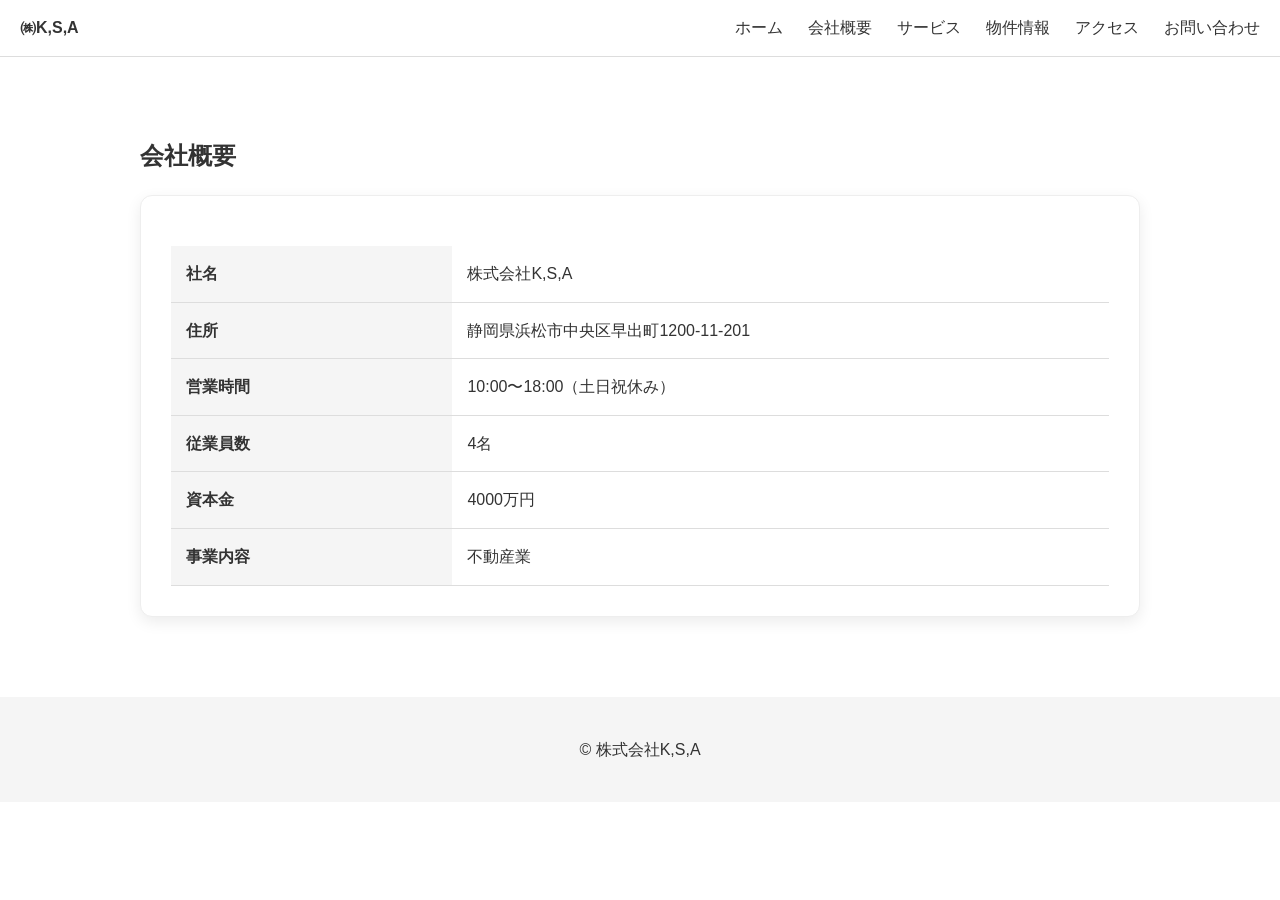
<file: about.html>
<!DOCTYPE html>
<html lang="ja">
<head>
<meta charset="UTF-8">
<meta name="viewport" content="width=device-width, initial-scale=1.0">
<title>会社概要｜株式会社K,S,A</title>
<link rel="stylesheet" href="style.css">
</head>

<body>
<div class="overlay" id="overlay" onclick="toggleMenu()"></div>
<nav>
  <div class="logo">㈱K,S,A</div>
  <div class="menu-btn" onclick="toggleMenu()" id="menuBtn">☰</div>

  <div class="nav-links" id="navLinks">
    <a href="index.html" onclick="toggleMenu()">ホーム</a>
    <a href="about.html" onclick="toggleMenu()">会社概要</a>
    <a href="service.html" onclick="toggleMenu()">サービス</a>
    <a href="properties.html" onclick="toggleMenu()">物件情報</a>
    <a href="access.html" onclick="toggleMenu()">アクセス</a>
    <a href="contact.html" onclick="toggleMenu()">お問い合わせ</a>
  </div>
</nav>

<section>
<h1>会社概要</h1>

<div class="card fade">

<table class="company-table">
  <tr>
    <th>社名</th>
    <td>株式会社K,S,A</td>
  </tr>
  <tr>
    <th>住所</th>
    <td>静岡県浜松市中央区早出町1200-11-201</td>
  </tr>
  <tr>
    <th>営業時間</th>
    <td>10:00〜18:00（土日祝休み）</td>
  </tr>
  <tr>
    <th>従業員数</th>
    <td>4名</td>
  </tr>
  <tr>
    <th>資本金</th>
    <td>4000万円</td>
  </tr>
  <tr>
    <th>事業内容</th>
    <td>不動産業</td>
  </tr>
</table>

</div>

</section>

<footer>© 株式会社K,S,A</footer>

<script>
// フェード
const els=document.querySelectorAll('.fade');
const obs=new IntersectionObserver(e=>{
  e.forEach(x=>{
    if(x.isIntersecting) x.target.classList.add('show')
  })
});
els.forEach(el=>obs.observe(el));

// ナビ影
window.addEventListener('scroll',()=>{
  const nav=document.querySelector('nav');
  if(window.scrollY>50){nav.classList.add('scrolled')}
  else{nav.classList.remove('scrolled')}
});

// メニュー
function toggleMenu() {
  const nav = document.getElementById("navLinks");
  const btn = document.getElementById("menuBtn");
  const overlay = document.getElementById("overlay");

  nav.classList.toggle("active");
  overlay.classList.toggle("active");

  if(nav.classList.contains("active")){
    btn.innerHTML = "×";
  } else {
    btn.innerHTML = "☰";
  }
}

// 外クリック
document.addEventListener("click", function(e){
  const nav = document.getElementById("navLinks");
  const btn = document.getElementById("menuBtn");
  const overlay = document.getElementById("overlay");

  if (!nav.contains(e.target) && !btn.contains(e.target)) {
    nav.classList.remove("active");
    overlay.classList.remove("active");
    btn.innerHTML = "☰";
  }
});
</script>

</body>
</html>
</file>
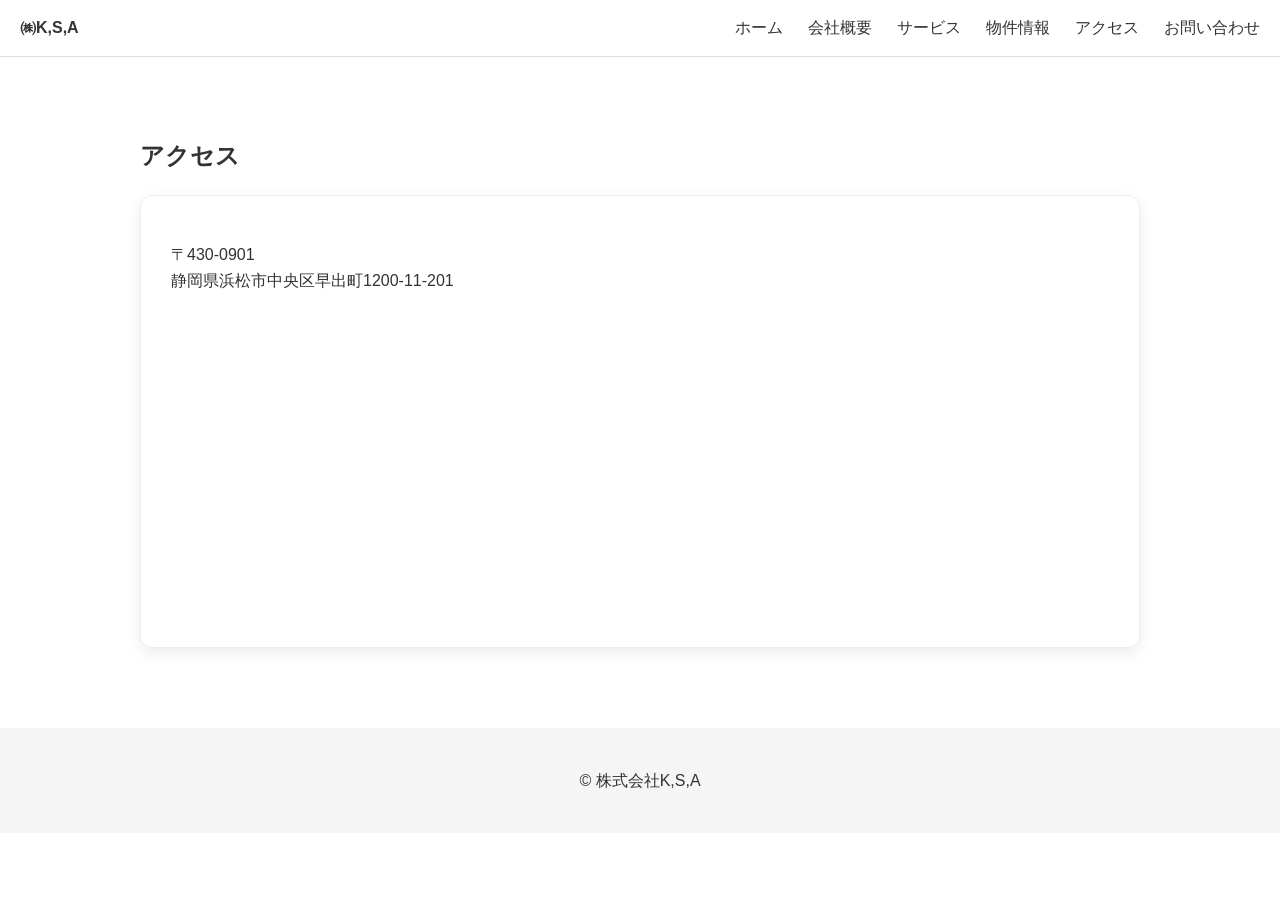
<file: access.html>
<!DOCTYPE html>
<html lang="ja">
<head>
<meta charset="UTF-8">
<meta name="viewport" content="width=device-width, initial-scale=1.0">
<title>アクセス｜株式会社K,S,A</title>
<link rel="stylesheet" href="style.css">
</head>

<body>
<div class="overlay" id="overlay" onclick="toggleMenu()"></div>
<nav>
  <div class="logo">㈱K,S,A</div>
  <div class="menu-btn" onclick="toggleMenu()" id="menuBtn">☰</div>

  <div class="nav-links" id="navLinks">
    <a href="index.html" onclick="toggleMenu()">ホーム</a>
    <a href="about.html" onclick="toggleMenu()">会社概要</a>
    <a href="service.html" onclick="toggleMenu()">サービス</a>
    <a href="properties.html" onclick="toggleMenu()">物件情報</a>
    <a href="access.html" onclick="toggleMenu()">アクセス</a>
    <a href="contact.html" onclick="toggleMenu()">お問い合わせ</a>
  </div>
</nav>

<section>
<h1>アクセス</h1>

<div class="card fade">
<p>
〒430-0901<br>
静岡県浜松市中央区早出町1200-11-201
</p>

<iframe 
src="https://www.google.com/maps?q=浜松市中央区早出町1200-11-201&output=embed"
width="100%" height="300" style="border:0;">
</iframe>

</div>

</section>

<footer>© 株式会社K,S,A</footer>

<script>
// フェード
const els=document.querySelectorAll('.fade');
const obs=new IntersectionObserver(e=>{
  e.forEach(x=>{
    if(x.isIntersecting) x.target.classList.add('show')
  })
});
els.forEach(el=>obs.observe(el));

// ナビ影
window.addEventListener('scroll',()=>{
  const nav=document.querySelector('nav');
  if(window.scrollY>50){nav.classList.add('scrolled')}
  else{nav.classList.remove('scrolled')}
});

// メニュー
function toggleMenu() {
  const nav = document.getElementById("navLinks");
  const btn = document.getElementById("menuBtn");
  const overlay = document.getElementById("overlay");

  nav.classList.toggle("active");
  overlay.classList.toggle("active");

  if(nav.classList.contains("active")){
    btn.innerHTML = "×";
  } else {
    btn.innerHTML = "☰";
  }
}

// 外クリック
document.addEventListener("click", function(e){
  const nav = document.getElementById("navLinks");
  const btn = document.getElementById("menuBtn");
  const overlay = document.getElementById("overlay");

  if (!nav.contains(e.target) && !btn.contains(e.target)) {
    nav.classList.remove("active");
    overlay.classList.remove("active");
    btn.innerHTML = "☰";
  }
});
</script>

</body>
</html>
</file>
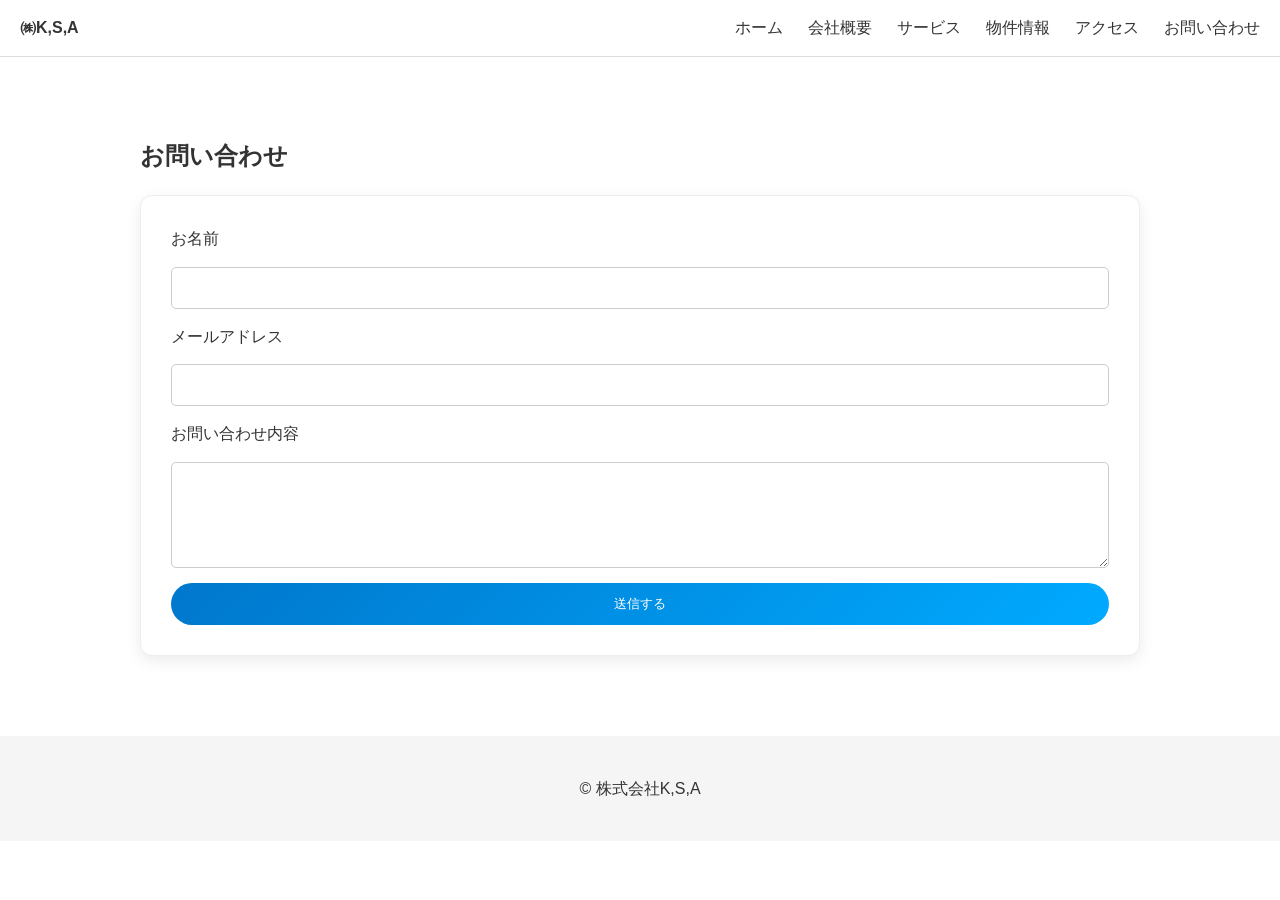
<file: contact.html>
<!DOCTYPE html>
<html lang="ja">
<head>
<meta charset="UTF-8">
<meta name="viewport" content="width=device-width, initial-scale=1.0">
<title>お問い合わせ｜株式会社K,S,A</title>
<link rel="stylesheet" href="style.css">
</head>

<body>
<div class="overlay" id="overlay" onclick="toggleMenu()"></div>
<nav>
  <div class="logo">㈱K,S,A</div>
  <div class="menu-btn" onclick="toggleMenu()" id="menuBtn">☰</div>

  <div class="nav-links" id="navLinks">
    <a href="index.html" onclick="toggleMenu()">ホーム</a>
    <a href="about.html" onclick="toggleMenu()">会社概要</a>
    <a href="service.html" onclick="toggleMenu()">サービス</a>
    <a href="properties.html" onclick="toggleMenu()">物件情報</a>
    <a href="access.html" onclick="toggleMenu()">アクセス</a>
    <a href="contact.html" onclick="toggleMenu()">お問い合わせ</a>
  </div>
</nav>

<section>
<h1>お問い合わせ</h1>

<div class="card fade">

<form id="contactForm"
action="https://docs.google.com/forms/u/0/d/e/1FAIpQLSdlPHnnFzsfwa-EYAdwla_xqPB7gLaCOfFEfops5VItIBx4Dg/formResponse"
method="POST">

<label>お名前</label>
<input type="text" name="entry.1084380295" required>

<label>メールアドレス</label>
<input type="email" name="entry.41659253" required>

<label>お問い合わせ内容</label>
<textarea name="entry.1127910862" rows="5" required></textarea>

<button type="submit" class="btn">送信する</button>

</form>

</div>
</section>

<script>
document.getElementById("contactForm").addEventListener("submit", function(){
  setTimeout(function(){
    window.location.href = "thanks.html";
  }, 500);
});
</script>

<footer>© 株式会社K,S,A</footer>

<script>
// フェード
const els=document.querySelectorAll('.fade');
const obs=new IntersectionObserver(e=>{
  e.forEach(x=>{
    if(x.isIntersecting) x.target.classList.add('show')
  })
});
els.forEach(el=>obs.observe(el));

// ナビ影
window.addEventListener('scroll',()=>{
  const nav=document.querySelector('nav');
  if(window.scrollY>50){nav.classList.add('scrolled')}
  else{nav.classList.remove('scrolled')}
});

// メニュー
function toggleMenu() {
  const nav = document.getElementById("navLinks");
  const btn = document.getElementById("menuBtn");
  const overlay = document.getElementById("overlay");

  nav.classList.toggle("active");
  overlay.classList.toggle("active");

  if(nav.classList.contains("active")){
    btn.innerHTML = "×";
  } else {
    btn.innerHTML = "☰";
  }
}

// 外クリック
document.addEventListener("click", function(e){
  const nav = document.getElementById("navLinks");
  const btn = document.getElementById("menuBtn");
  const overlay = document.getElementById("overlay");

  if (!nav.contains(e.target) && !btn.contains(e.target)) {
    nav.classList.remove("active");
    overlay.classList.remove("active");
    btn.innerHTML = "☰";
  }
});
</script>

</body>
</html>
</file>
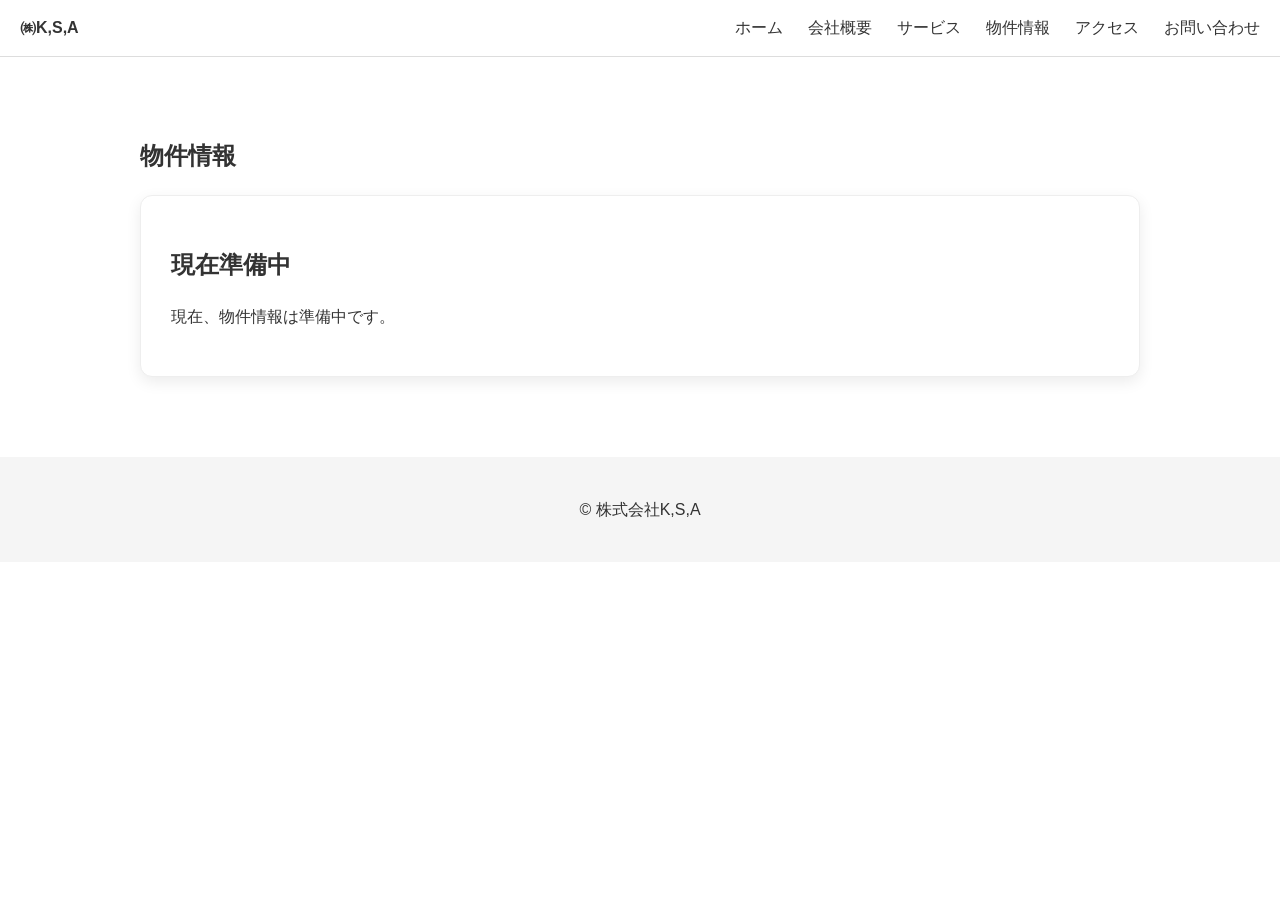
<file: properties.html>
<!DOCTYPE html>
<html lang="ja">
<head>
<meta charset="UTF-8">
<meta name="viewport" content="width=device-width, initial-scale=1.0">
<title>物件情報｜株式会社K,S,A</title>
<link rel="stylesheet" href="style.css">
</head>

<body>
<div class="overlay" id="overlay" onclick="toggleMenu()"></div>
<nav>
  <div class="logo">㈱K,S,A</div>
  <div class="menu-btn" onclick="toggleMenu()" id="menuBtn">☰</div>

  <div class="nav-links" id="navLinks">
    <a href="index.html" onclick="toggleMenu()">ホーム</a>
    <a href="about.html" onclick="toggleMenu()">会社概要</a>
    <a href="service.html" onclick="toggleMenu()">サービス</a>
    <a href="properties.html" onclick="toggleMenu()">物件情報</a>
    <a href="access.html" onclick="toggleMenu()">アクセス</a>
    <a href="contact.html" onclick="toggleMenu()">お問い合わせ</a>
  </div>
</nav>

<section>
<h1>物件情報</h1>

<div class="card fade">
<h2>現在準備中</h2>
<p>現在、物件情報は準備中です。</p>
</div>

</section>

<footer>© 株式会社K,S,A</footer>

<script>
const els=document.querySelectorAll('.fade');
const obs=new IntersectionObserver(e=>{
  e.forEach(x=>{
    if(x.isIntersecting) x.target.classList.add('show')
  })
});
els.forEach(el=>obs.observe(el));

window.addEventListener('scroll',()=>{
  const nav=document.querySelector('nav');
  if(window.scrollY>50){nav.classList.add('scrolled')}
  else{nav.classList.remove('scrolled')}
});

function toggleMenu() {
  const nav = document.getElementById("navLinks");
  const btn = document.getElementById("menuBtn");
  const overlay = document.getElementById("overlay");

  nav.classList.toggle("active");
  overlay.classList.toggle("active");

  if(nav.classList.contains("active")){
    btn.innerHTML = "×";
  } else {
    btn.innerHTML = "☰";
  }
}

document.addEventListener("click", function(e){
  const nav = document.getElementById("navLinks");
  const btn = document.getElementById("menuBtn");
  const overlay = document.getElementById("overlay");

  if (!nav.contains(e.target) && !btn.contains(e.target)) {
    nav.classList.remove("active");
    overlay.classList.remove("active");
    btn.innerHTML = "☰";
  }
});
</script>

</body>
</html>
</file>
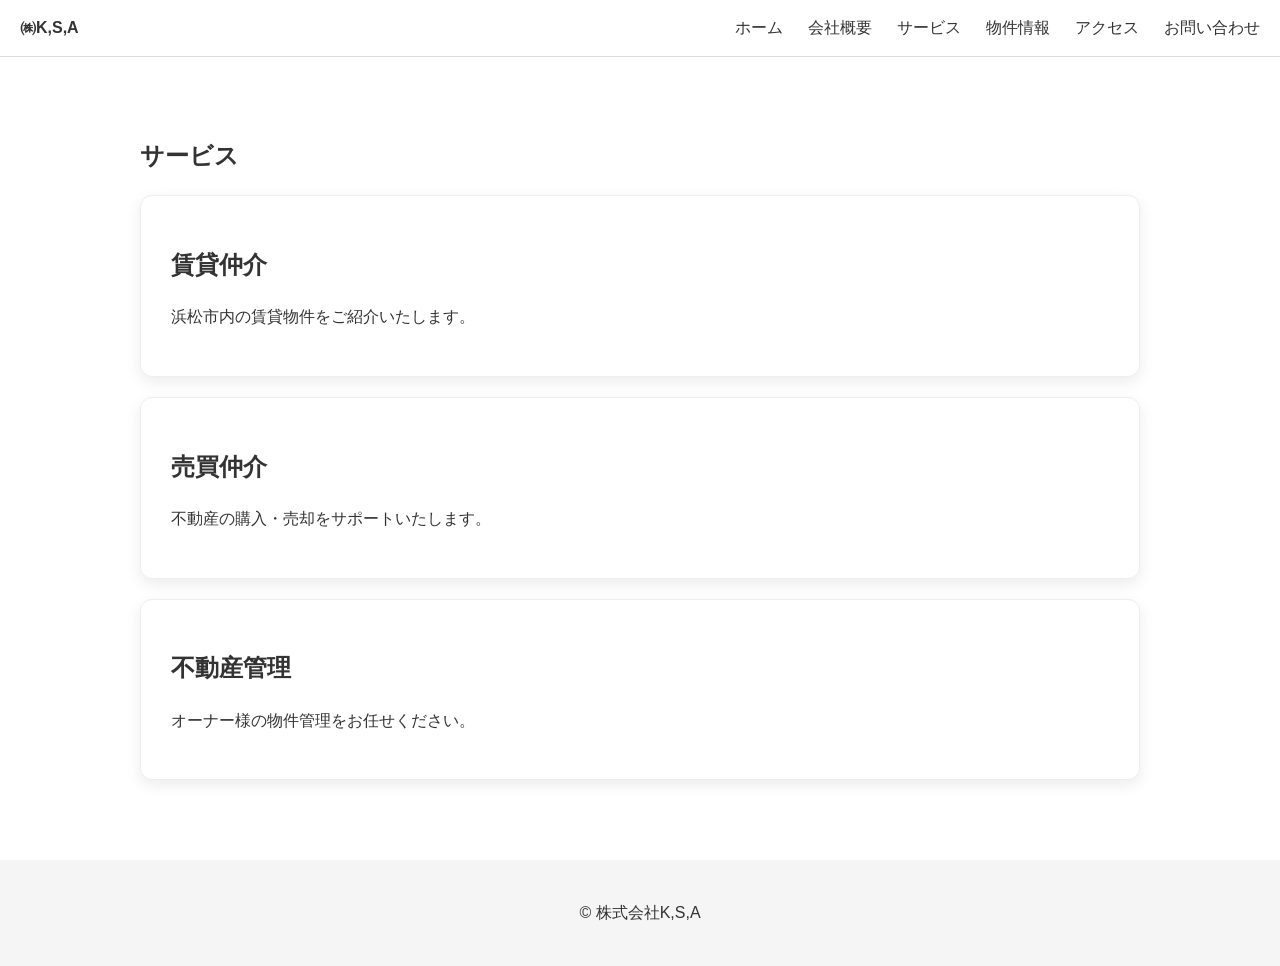
<file: service.html>
<!DOCTYPE html>
<html lang="ja">
<head>
<meta charset="UTF-8">
<meta name="viewport" content="width=device-width, initial-scale=1.0">
<title>サービス｜株式会社K,S,A</title>
<link rel="stylesheet" href="style.css">
</head>

<body>
<div class="overlay" id="overlay" onclick="toggleMenu()"></div>
<nav>
  <div class="logo">㈱K,S,A</div>
  <div class="menu-btn" onclick="toggleMenu()" id="menuBtn">☰</div>

  <div class="nav-links" id="navLinks">
    <a href="index.html" onclick="toggleMenu()">ホーム</a>
    <a href="about.html" onclick="toggleMenu()">会社概要</a>
    <a href="service.html" onclick="toggleMenu()">サービス</a>
    <a href="properties.html" onclick="toggleMenu()">物件情報</a>
    <a href="access.html" onclick="toggleMenu()">アクセス</a>
    <a href="contact.html" onclick="toggleMenu()">お問い合わせ</a>
  </div>
</nav>

<section>
<h1>サービス</h1>

<div class="card fade">
<h2>賃貸仲介</h2>
<p>浜松市内の賃貸物件をご紹介いたします。</p>
</div>

<div class="card fade">
<h2>売買仲介</h2>
<p>不動産の購入・売却をサポートいたします。</p>
</div>

<div class="card fade">
<h2>不動産管理</h2>
<p>オーナー様の物件管理をお任せください。</p>
</div>

</section>

<footer>© 株式会社K,S,A</footer>

<script>
// 同じJS
const els=document.querySelectorAll('.fade');
const obs=new IntersectionObserver(e=>{
  e.forEach(x=>{
    if(x.isIntersecting) x.target.classList.add('show')
  })
});
els.forEach(el=>obs.observe(el));

window.addEventListener('scroll',()=>{
  const nav=document.querySelector('nav');
  if(window.scrollY>50){nav.classList.add('scrolled')}
  else{nav.classList.remove('scrolled')}
});

function toggleMenu() {
  const nav = document.getElementById("navLinks");
  const btn = document.getElementById("menuBtn");
  const overlay = document.getElementById("overlay");

  nav.classList.toggle("active");
  overlay.classList.toggle("active");

  if(nav.classList.contains("active")){
    btn.innerHTML = "×";
  } else {
    btn.innerHTML = "☰";
  }
}

document.addEventListener("click", function(e){
  const nav = document.getElementById("navLinks");
  const btn = document.getElementById("menuBtn");
  const overlay = document.getElementById("overlay");

  if (!nav.contains(e.target) && !btn.contains(e.target)) {
    nav.classList.remove("active");
    overlay.classList.remove("active");
    btn.innerHTML = "☰";
  }
});
</script>

</body>
</html>
</file>
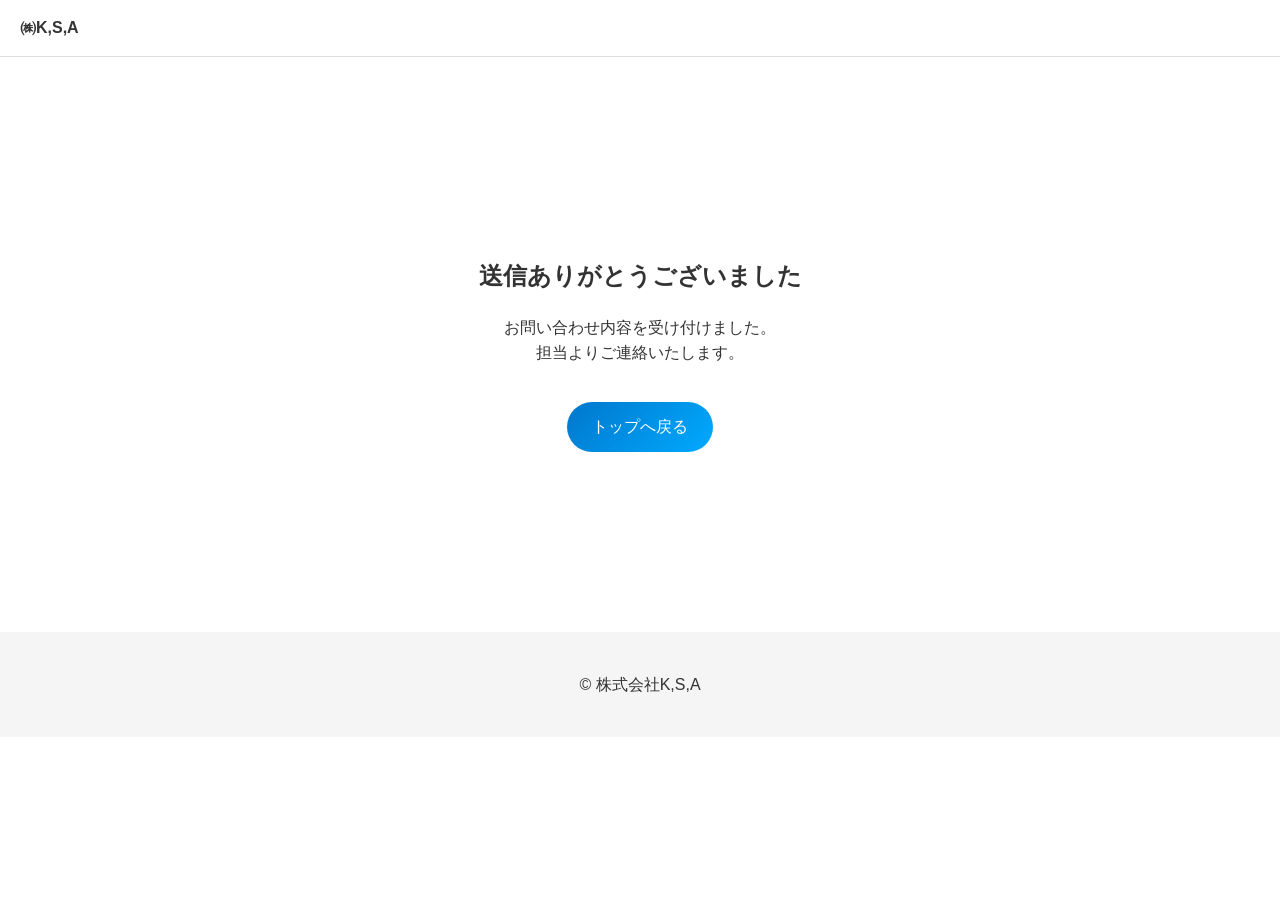
<file: thanks.html>
<!DOCTYPE html>
<html lang="ja">
<head>
<meta charset="UTF-8">
<meta name="viewport" content="width=device-width, initial-scale=1.0">
<title>送信完了｜株式会社K,S,A</title>
<link rel="stylesheet" href="style.css">
</head>

<body>

<nav>
  <div class="logo">㈱K,S,A</div>
</nav>

<section style="text-align:center; padding:100px 20px;">

<h1>送信ありがとうございました</h1>
<p>お問い合わせ内容を受け付けました。<br>担当よりご連絡いたします。</p>

<a href="index.html" class="btn" style="margin-top:20px;">トップへ戻る</a>

</section>

<footer>© 株式会社K,S,A</footer>

</body>
</html>
</file>
<file: style.css>
body {
  margin: 0;
  font-family: "Helvetica Neue", Arial, sans-serif;
  background: #ffffff;
  color: #333;
}

/* ナビ */
nav {
  display: flex;
  justify-content: space-between;
  align-items: center;
  padding: 15px 20px;
  background: rgba(255,255,255,0.9);
  backdrop-filter: blur(10px);
  border-bottom: 1px solid #ddd;
  position: sticky;
  top: 0;
  z-index: 1000;
}

nav.scrolled {
  box-shadow: 0 2px 10px rgba(0,0,0,0.1);
}

.logo {
  font-weight: bold;
}

/* メニュー（PC） */
.nav-links {
  display: flex;
  gap: 25px;
}

.nav-links a {
  text-decoration: none;
  color: #333;
}

/* ハンバーガー */
.menu-btn {
  display: none;
  font-size: 26px;
  cursor: pointer;

  /* ←これが超重要（修正済み） */
  position: fixed;
  top: 15px;
  right: 20px;
  z-index: 1200;
}

/* オーバーレイ（背景暗くする） */
.overlay {
  position: fixed;
  top: 0;
  left: 0;
  width: 100%;
  height: 100%;
  background: rgba(0,0,0,0.4);
  opacity: 0;
  visibility: hidden;
  transition: 0.3s;
  z-index: 900;
}

.overlay.active {
  opacity: 1;
  visibility: visible;
}

/* スマホ */
@media(max-width:768px){

  .menu-btn {
    display: block;
  }

  .nav-links {
  position: fixed;
  top: 0;
  right: -100%;
  width: 75%;
  height: 100vh; /* ←ここ重要 */

  background: #ffffff; /* ←まずは完全白でOK */
  
  display: flex;
  flex-direction: column;
  padding: 100px 25px 40px; /* 上を広げる */

  gap: 25px;
  transition: right 0.4s ease;
  z-index: 1000;
}
  .nav-links a {
  background: #fff;
}
.nav-links a {
  font-weight: bold;
  font-size: 16px;
  border-bottom: 1px solid #eee;
  padding-bottom: 10px;
}
  .nav-links.active {
    right: 0;
  }
}

/* ヒーロー */
.hero {
  height: 70vh;
  background: url("images/hero.jpg") center/cover no-repeat;
  display: flex;
  align-items: center;
  justify-content: center;
}

.hero-content {
  background: rgba(255,255,255,0.7);
  padding: 20px;
  text-align: center;
}

/* セクション */
section {
  max-width: 1000px;
  margin: 80px auto;
  padding: 0 20px;
}

/* カード */
.card {
  background: #fff;
  border: 1px solid #eee;
  padding: 25px;
  border-radius: 10px;
  margin-top: 20px;
}

/* ボタン */
.btn {
  background: #0077cc;
  color: white;
  padding: 12px 20px;
  text-decoration: none;
}

/* フェード */
.fade {
  opacity: 0;
  transform: translateY(30px);
  transition: 1s;
}
.fade.show {
  opacity: 1;
  transform: translateY(0);
}

/* フッター */
footer {
  text-align: center;
  padding: 40px;
  background: #f5f5f5;
}
/* ===== 会社概要テーブル ===== */
.company-table {
  width: 100%;
  border-collapse: collapse;
  margin-top: 20px;
}

.company-table th {
  width: 30%;
  text-align: left;
  padding: 15px;
  background: #f5f5f5;
  border-bottom: 1px solid #ddd;
}

.company-table td {
  padding: 15px;
  border-bottom: 1px solid #ddd;
}

.company-table tr:hover {
  background: #fafafa;
}

/* スマホ対応 */
@media(max-width:768px){
  .company-table th,
  .company-table td {
    display: block;
    width: 100%;
  }

  .company-table th {
    background: none;
    font-weight: bold;
    padding-top: 20px;
  }
}
.hero h1 {
  font-size: 36px;
  animation: fadeUp 1s ease;
}

@keyframes fadeUp {
  from {
    opacity: 0;
    transform: translateY(20px);
  }
  to {
    opacity: 1;
    transform: translateY(0);
  }
}
form {
  display: flex;
  flex-direction: column;
  gap: 15px;
}

input, textarea {
  padding: 12px;
  border: 1px solid #ccc;
  border-radius: 5px;
  font-size: 14px;
}

button {
  border: none;
  cursor: pointer;
}
/* ===== 全体をワンランク上に ===== */
body {
  font-family: "Helvetica Neue", sans-serif;
  line-height: 1.6;
}

/* ボタン強化 */
.btn {
  background: linear-gradient(135deg, #0077cc, #00aaff);
  color: #fff;
  padding: 12px 25px;
  border-radius: 30px;
  transition: 0.3s;
  display: inline-block;
}

.btn:hover {
  transform: translateY(-3px);
  opacity: 0.9;
}

/* カード強化 */
.card {
  border-radius: 12px;
  padding: 30px;
  background: #fff;
  box-shadow: 0 5px 15px rgba(0,0,0,0.08);
}

/* フェード強化 */
.fade {
  opacity: 0;
  transform: translateY(40px) scale(0.95);
  transition: 0.6s;
}

.fade.show {
  opacity: 1;
  transform: translateY(0) scale(1);
}

/* フッター */
footer {
  text-align: center;
  padding: 40px;
  background: #f5f5f5;
  margin-top: 50px;
}
.sp-break {
  display: none;
}

@media(max-width:768px){
  .sp-break {
    display: block;
  }
}
.hero {
  display: flex;
  align-items: center;
  justify-content: center;
  text-align: center;
}

.hero-content {
  max-width: 600px;
  margin: 0 auto;
  padding: 20px;
}

.hero h1 {
  text-align: center;
  line-height: 1.4;
}
</file>
